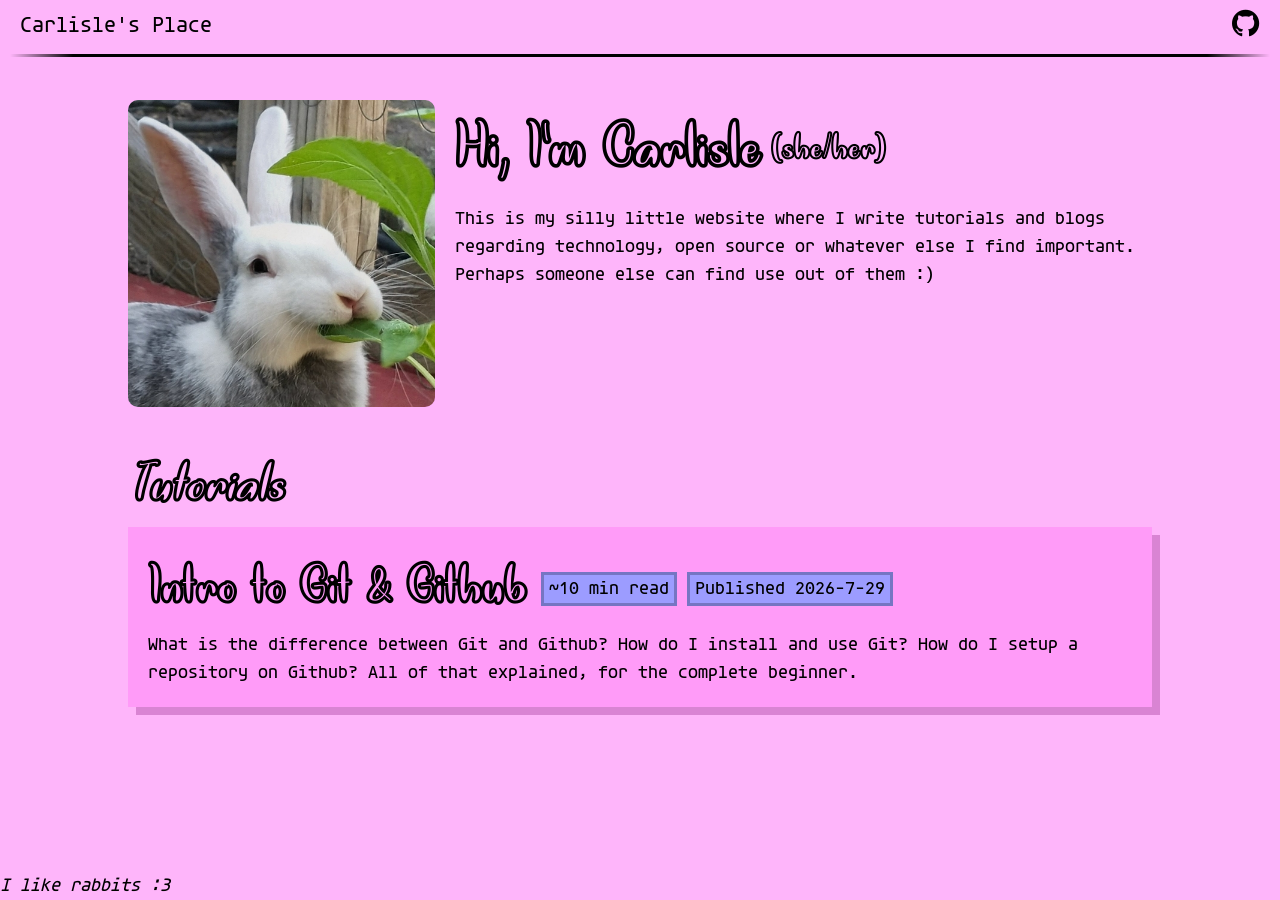
<file: index.html>
<!DOCTYPE html>
<html>
    <head>
        <meta charset="UTF-8">
        <title>My site</title>
        <link rel="stylesheet" href="css/header.css">
        <link rel="stylesheet" href="css/main.css">
    </head>
    <body>
        <header>
            <div class="header-contents">
                <div class="header-left"><a href="index.html">Carlisle's Place</a></div>
                <div class="header-right"><a style="padding-right: 10px; font-size: 36px; line-height: 0px;" href="https://github.com/bunnybunnybun/Personal-Website" target="_blank" rel="noopener noreferrer"></a></div>
            </div>
            <div class="header-line"></div>
        </header>
        
        <div class="content">
            <div class="introduction">
                <img src="images/profile-picture(peanut).png">
                <div class="introduction-text">
                    <div><h1 style="margin: 0px; font-size: 70px;">Hi, I'm Carlisle<span style="font-size: 40px; vertical-align: middle;"> (she/her)</span></h1></div>
                    <p>This is my silly little website where I write tutorials and blogs regarding technology, open source or whatever else I find important. Perhaps someone else can find use out of them :)</p>
                </div>
            </div>
            <div class="tutorials-div">
                <h2 class="tutorials"><em>Tutorials</em></h2>
                <a href="git-tutorial.html" class="hidden-link"><div class="tutorial button">
                    <div class="title-div">
                        <div class="title-container">
                            <div class="tutorial-title">Intro to Git & Github</div>
                            <div class="row">
                                <div class="tutorial-est-time">~10 min read</div>
                                <div class="tutorial-date">Published 2026-7-29</div>
                            </div>
                        </div>
                        <div class="title-line"></div>
                    </div>
                    <div class="tutorial-summary">What is the difference between Git and Github? How do I install and use Git? How do I setup a repository on Github? All of that explained, for the complete beginner.</div>
                </div></a>
            </div>
        </div>
        <footer class="footer"><em>I like rabbits :3</em></footer>
    </body>
</html>
</file>
<file: css/header.css>
header {
    position: fixed;
    top: 0;
    width: 100%;
    background-color: #feb5fa;
}

.header-contents {
    margin: 10px 20px 10px 20px;
    display: flex;
    flex-direction: row;
    font-size: 24px;
}

.header-contents a {
    text-decoration: none;
    color: black;
}

.header-right {
    margin-left: auto;
}

.header-line {
    height: 3px;
    background: linear-gradient(90deg,rgba(0, 0, 0, 0) 0%, rgba(0, 0, 0, 1) 5%, rgba(0, 0, 0, 1) 95%, rgba(0, 0, 0, 0) 100%);
    margin: 0px 10px 0px 10px;
}
</file>
<file: css/main.css>
:root {
    --main-bg-color: #feb5fa;
    --font-color: #000000
}

@font-face {
  font-family: "Agave";
  src: url(../fonts/Agave/AgaveNerdFont-Regular.ttf);
  font-weight: normal;
  font-style: normal;
  font-display: swap;
}

@font-face {
  font-family: "Cutesy";
  src: url(../fonts/rainbow-colors-font/RainbowColorsRegular-yaq2.ttf);
  font-weight: normal;
  font-style: normal;
  font-display: swap;
}

html, body {
  min-height: 100vh;
}

body {
  display: flex;
  flex-direction: column;
  background-color: var(--main-bg-color);
  color: var(--font-color);
  font-size: 20px;
  line-height: 1.4;
  font-family: "Agave";
  margin: 0px;
}

.content {
  flex: 1 0 auto;
  margin: 100px 10% 3% 10%;
}

.introduction {
    display: flow-root;
}

.introduction img {
    width: 30%;
    border-radius: 10px;
    margin-right: 20px;
    float: left;
}

.introduction-text {
    text-align: left;
    font-size: 20px;
    float: none;
}

.introduction-text div {
    display: flex;
    flex-direction: row;
    align-items: center;
    gap: 10px;
    line-height: 1;
    margin-top: 15px;
    font-family: "Cutesy";
    font-weight: 800;
}

.hidden-link {
    color: var(--font-color);
    text-decoration: none;
    z-index: 10;
}

.tutorials {
    font-size: 60px;
    line-height: 1;
    margin-bottom: 10px;
    font-family: "Cutesy";
}

.button {
    background-color: #ff9bf8;
    box-shadow: 8px 8px 0px 0px #d984d3;
    transition-duration: 0.1s;
    transition-timing-function: linear;
}

.button:hover {
    scale: 1.1;
}

.button:active {
    translate: 0px 0px;
    box-shadow: 0px 0px 0px 0px #d984d3;
}

.tutorial {
    padding: 20px;
}

.tutorial:hover {
    scale: 1.03;
}

.tutorial:active {
    scale: 1;
}
    
.tutorial-title {
    font-size: 60px;
    font-weight: 800;
    font-family: "Cutesy";
    margin-right: 10px;
}

@media (width > 800px) {
    .title-container {
        display: flex;
        flex-direction: row;
        gap: 0px;
    }
}

@media (width <= 800px) {
    .content {
        margin: 100px 8% 3% 8%;
    }
    
    .title-container {
        display: flex;
        flex-direction: column;
        gap: 0px;
    }

    .tutorial-title {
        font-size: 50px;
    }
}

.row {
    display: flex;
    flex-direction: row;
    align-items: center;
    gap: 0px;
}

.tutorial-est-time, .tutorial-date {
    background-color: #9c9cff;
    margin: 5px;
    padding: 0px 5px 0px 5px;
    border-style: solid;
    border-width: 3px;
    border-color: #7675c3;
}

.footer {
  flex-shrink: 0;
}
</file>
